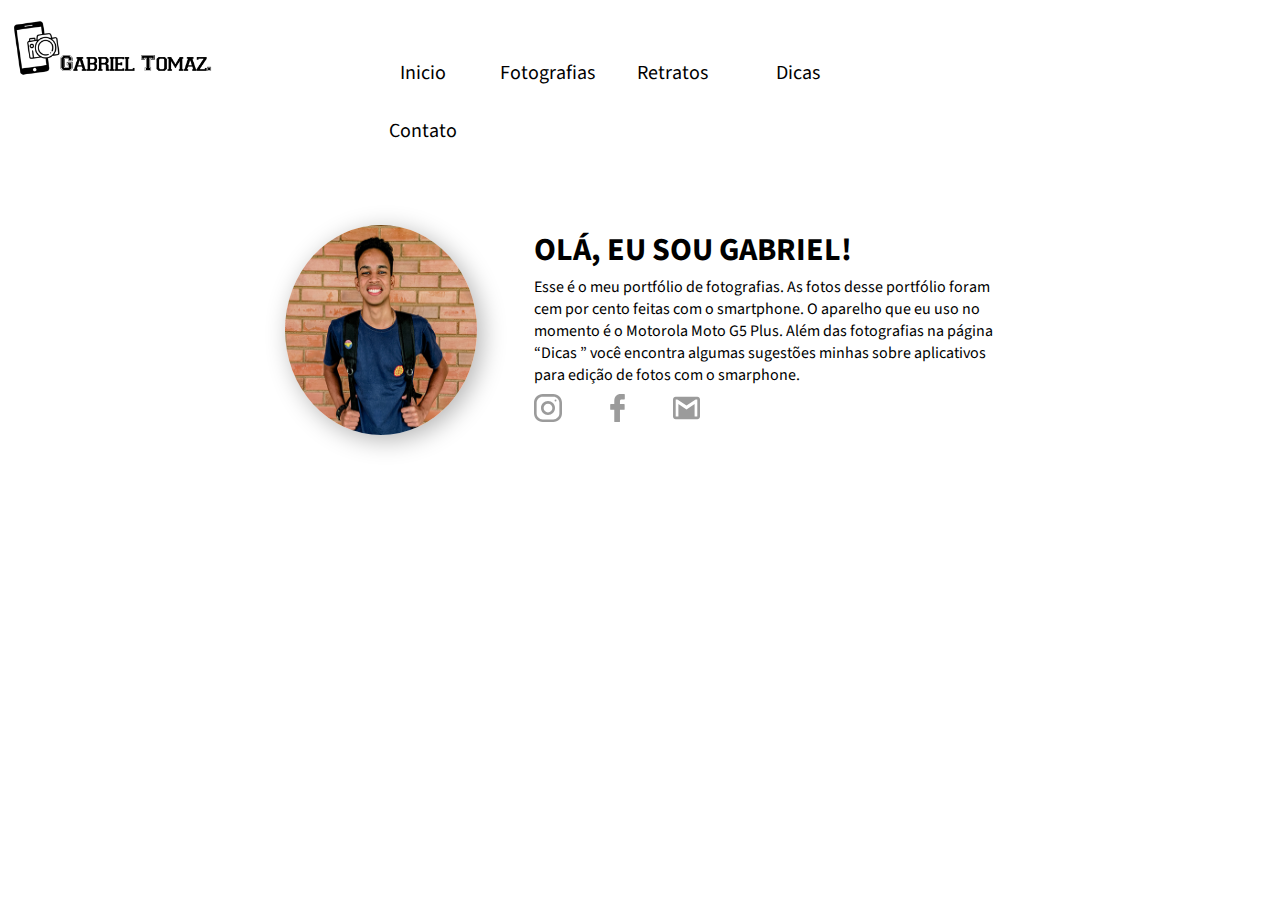
<file: index.html>
<!DOCTYPE html>
<html>
<head>
	<title>Home</title>
	<meta charset="utf-8">
  <!--Css da Local-->
	<link rel="stylesheet" type="text/css" href="CSS/style.css">
  <link rel="icon" type="image/png" sizes="96x96" href="IMG/favicon-96x96.png">
  <!--Css Externo-->
	<meta name="viewport" content="width=device-width, initial-scale=1">
	<link href="https://fonts.googleapis.com/css?family=Source+Sans+Pro" rel="stylesheet">
	<link href="https://fonts.googleapis.com/icon?family=Material+Icons" rel="stylesheet">
	<link href="https://fonts.googleapis.com/css?family=Roboto:300,400,500,700" rel="stylesheet">
</head>
<body>
	<input type="checkbox" id="btn_menu_checkbox">
	<div class="main_conteiner" id="main_conteiner">
		<div class="main_menu">
		<div class="menu_logo">
			<a href="index.html" class="logo"><img src="IMG/logo.png" class="logo"></a>
		</div>		
		<nav class="menu">
   			<ul>
		    	<li><a href="index.html">Inicio</a></li>
		    	<li><a href="HTML/img.html">Fotografias</a></li>
		    	<li><a href="HTML/retrato.html">Retratos</a></li>
		    	<li><a href="HTML/dicas.html">Dicas</a></li>
		    	<li><a href="HTML/contato.html">Contato</a></li>
   			</ul>
 			</nav>
 		<div class="caixa"></div>	
		</div>
		<div class="caixa_2"></div>
		<div class="main_sobre">
			<img src="IMG/perfil1.jpg" class="sobre_foto">
			<div class="sobre_texto">
				<h1> OLÁ, EU SOU GABRIEL!</h1> 
			    <p>
			        Esse é o meu portfólio de fotografias. As fotos desse portfólio foram cem por cento feitas com o smartphone.
			        O aparelho que eu uso no momento é o Motorola Moto G5 Plus.
			        Além das fotografias na página “Dicas ” você encontra algumas sugestões minhas
			        sobre aplicativos para edição de fotos com o smarphone.
      			</p>
	      		<div class="sobre_social">
	      			<a href="https://www.instagram.com/negoh.jpg/">
         				<img src="IMG/insta.svg" class="insta" title="Instagram">
        			</a>
       				<a href="https://www.facebook.com/joaogabriel.tomaz.3">
          				<img src="IMG/face.svg" class="face" title="Facebook">
        			</a> 
        			<a href="mailto:jgabrieltomaz2706@gmail.com">
          				<img src="IMG/gmail.svg" class="gmail" title="Gmail">
        			</a>
	      		</div>	
			</div>		
		</div>
	</div>
	<!--Menu Mobile By Áthila-->
		<div class="menu_logo_r">
			<a href="index.html" class="logo"><img src="IMG/logo_branco.png"></a>
		</div>		
		<label for="btn_menu_checkbox" id="btn_menu_label"><i class="material-icons">menu</i></label>
		<div class="content_menu">
		<a href="index.html" class="content_menu_item" id="item1">
			<i class="material-icons content_menu_item_icon">home</i>
			<span class="content_menu_item_title">Início</span>
		</a>
		<a href="HTML/img.html" class="content_menu_item" id="item2">
			<i class="material-icons content_menu_item_icon">image</i>
			<span class="content_menu_item_title">Fotografias</span>
		</a>
		<a href="HTML/retrato.html" class="content_menu_item" id="item3">
			<i class="material-icons content_menu_item_icon">portrait</i>
			<span class="content_menu_item_title">Retratos</span>
		</a>
		<a href="HTML/dicas.html" class="content_menu_item" id="item4">
			<i class="material-icons content_menu_item_icon">wb_incandescent</i>
			<span class="content_menu_item_title">Dicas</span>
		</a>
		<a href="HTML/contato.html" class="content_menu_item" id="item5">
			<i class="material-icons content_menu_item_icon">mail</i>
			<span class="content_menu_item_title">Contato</span>
		</a>
		</div>
</body>
</html>
</file>
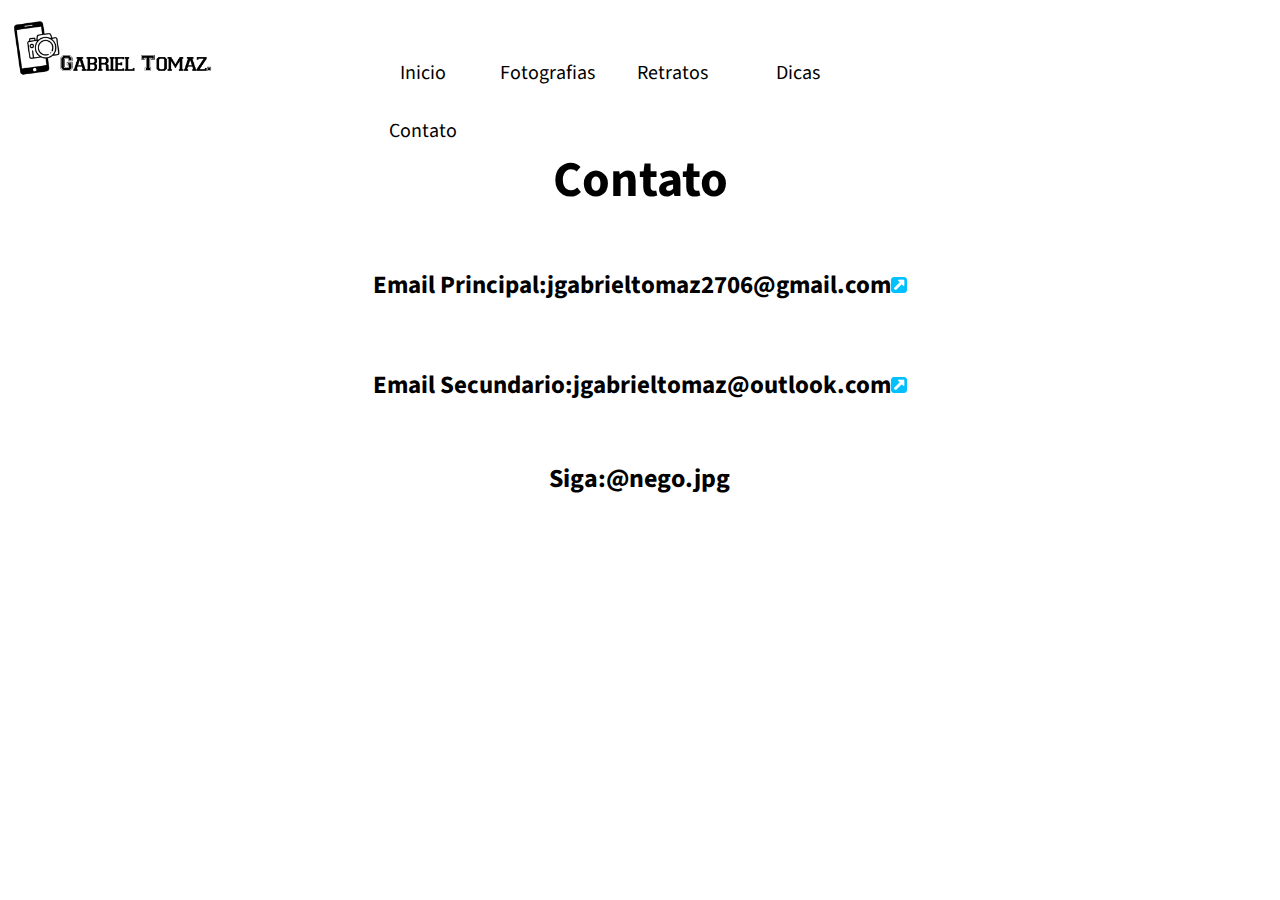
<file: HTML/contato.html>
<!DOCTYPE html>
<html>
<head>
	<title>Contato</title>
	<meta charset="utf-8">
  <!--Css da Local-->
	<link rel="stylesheet" type="text/css" href="../CSS/style.css">
  <link rel="icon" type="image/png" sizes="96x96" href="../IMG/favicon-96x96.png">
  <!--Css Externo-->
	<meta name="viewport" content="width=device-width, initial-scale=1">
	<link href="https://fonts.googleapis.com/css?family=Source+Sans+Pro" rel="stylesheet">
	<link href="https://fonts.googleapis.com/icon?family=Material+Icons" rel="stylesheet">
	<link href="https://fonts.googleapis.com/css?family=Roboto:300,400,500,700" rel="stylesheet">
</head>
<body>
	<input type="checkbox" id="btn_menu_checkbox">
	<div class="main_conteiner" id="main_conteiner">
		<div class="main_menu">
		<div class="menu_logo">
			<a href="../index.html" class="logo"><img src="../IMG/logo.png" class="logo"></a>
		</div>		
		<nav class="menu">
   			<ul>
		    	<li><a href="../index.html">Inicio</a></li>
		    	<li><a href="img.html">Fotografias</a></li>
		    	<li><a href="retrato.html">Retratos</a></li>
		    	<li><a href="dicas.html">Dicas</a></li>
		    	<li><a href="contato.html">Contato</a></li>
   			</ul>
 			</nav>
 			<div class="caixa"></div>	
		</div>
		<div class="content_topbar">
        	<h2 class="content_topbar_title">Contato</h2>
      	</div>
      	<div class="main_contato">
      		<div class="main_title">
      			<h1>Contato</h1>
      		</div>
      		<div class="contato">
      			<a href="mailto:jgabrieltomaz2706@gmail.com">
      				<h2>Email Principal:jgabrieltomaz2706@gmail.com</h2>
      			</a><br>
      			<a href="mailto:jgabrieltomaz@outlook.com">
      				<h2>Email Secundario:jgabrieltomaz@outlook.com</h2>
      			</a><br>
      		</div>
      		<div class="siga">
      			<h1>
      				<a href="https://www.instagram.com/negoh.jpg/">Siga:@nego.jpg</a>
      			</h1>
      		</div>
      	</div>
      	<div class="main_contato_mobile">
      		<div class="contato">
      			<a href="mailto:jgabrieltomaz2706@gmail.com">
      				<h2>jgabrieltomaz2706@gmail.com</h2>
      			</a><br>
      			<a href="mailto:jgabrieltomaz@outlook.com">
      				<h2>jgabrieltomaz@outlook.com</h2>
      			</a><br>
      		</div>
      		<div class="siga">
      			<h1>
      				<a href="https://www.instagram.com/negoh.jpg/">Siga:@nego.jpg</a>
      			</h1>
      		</div>
      	</div>
	</div>
	<!--Menu Mobile By Áthila-->
		<div class="menu_logo_r">
			<a href="../index.html" class="logo"><img src="../IMG/logo_branco.png"></a>
		</div>
		<label for="btn_menu_checkbox" id="btn_menu_label"><i class="material-icons">menu</i></label>
		<div class="content_menu">
			<a href="../index.html" class="content_menu_item" id="item1">
				<i class="material-icons content_menu_item_icon">home</i>
				<span class="content_menu_item_title">Início</span>
			</a>
			<a href="img.html" class="content_menu_item" id="item2">
				<i class="material-icons content_menu_item_icon">image</i>
				<span class="content_menu_item_title">Fotografias</span>
			</a>
			<a href="retrato.html" class="content_menu_item" id="item3">
				<i class="material-icons content_menu_item_icon">portrait</i>
				<span class="content_menu_item_title">Retratos</span>
			</a>
			<a href="dicas.html" class="content_menu_item" id="item4">
				<i class="material-icons content_menu_item_icon">wb_incandescent</i>
				<span class="content_menu_item_title">Dicas</span>
			</a>
			<a href="contato.html" class="content_menu_item" id="item5">
				<i class="material-icons content_menu_item_icon">mail</i>
				<span class="content_menu_item_title">Contato</span>
			</a>
		</div>
</body>
</html>
</file>
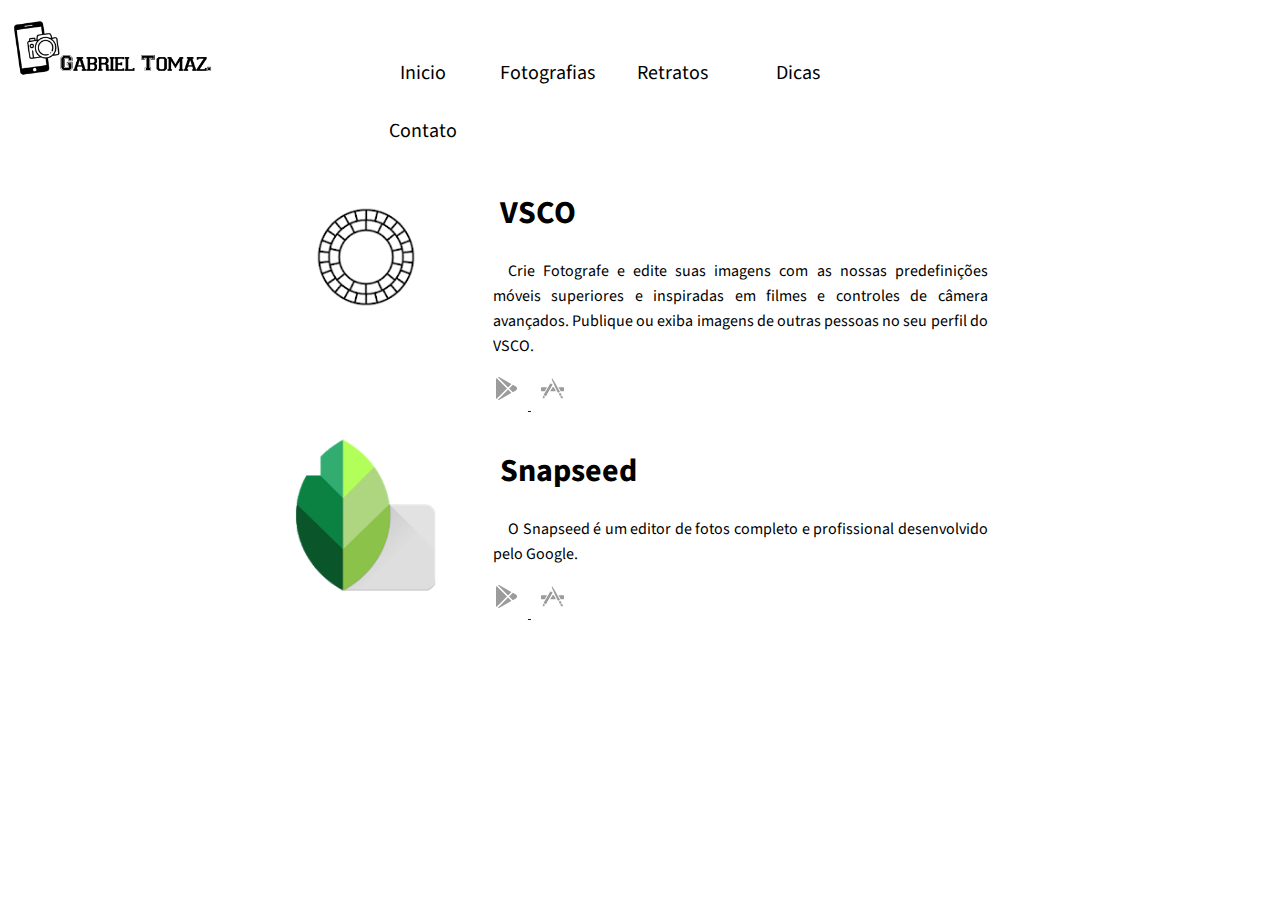
<file: HTML/dicas.html>
<!DOCTYPE html>
<html>
<head>
	<title>Dicas</title>
	<meta charset="utf-8">
  <!--Css da Local-->
	<link rel="stylesheet" type="text/css" href="../CSS/style.css">
  <link rel="icon" type="image/png" sizes="96x96" href="../IMG/favicon-96x96.png">
  <!--Css Externo-->
	<meta name="viewport" content="width=device-width, initial-scale=1">
	<link href="https://fonts.googleapis.com/css?family=Source+Sans+Pro" rel="stylesheet">
	<link href="https://fonts.googleapis.com/icon?family=Material+Icons" rel="stylesheet">
	<link href="https://fonts.googleapis.com/css?family=Roboto:300,400,500,700" rel="stylesheet">
</head>
<body>
	<input type="checkbox" id="btn_menu_checkbox">
	<div class="main_conteiner" id="main_conteiner">
		<div class="main_menu">
		<div class="menu_logo">
			<a href="../index.html" class="logo"><img src="../IMG/logo.png" class="logo"></a>
		</div>		
		<nav class="menu">
   			<ul>
		    	<li><a href="../index.html">Inicio</a></li>
		    	<li><a href="img.html">Fotografias</a></li>
		    	<li><a href="retrato.html">Retratos</a></li>
		    	<li><a href="dicas.html">Dicas</a></li>
		    	<li><a href="contato.html">Contato</a></li>
   			</ul>
 			</nav>
 			<div class="caixa"></div>	
		</div>
		<div class="content_topbar">
        	<h2 class="content_topbar_title">Dicas</h2>
      	</div>
		<div class="main_dicas">
			<div class="main_d">
				<div class="dicas_img">
					<img src="../IMG/vsco.webp">
				</div>
				<div class="dicas_texto">
					<h1>VSCO</h1>
					<p>
						Crie Fotografe e edite suas imagens com as nossas predefinições móveis superiores e inspiradas em filmes e controles de câmera avançados. Publique ou exiba imagens de outras pessoas no seu perfil do VSCO.
					</p>
					<div class="dicas_link">
						<a href="https://play.google.com/store/apps/details?id=com.vsco.cam&hl=pt_BR">
							<img src="../IMG/playstore.svg">
						</a>
						<a href="https://itunes.apple.com/br/app/vsco/id588013838#?platform=iphone">
							<img src="../IMG/appstore.svg">
						</a>
					</div>
				</div>
			</div>
			<div class="main_d">
				<div class="dicas_img">
					<img src="../IMG/snap.webp">
				</div>
				<div class="dicas_texto">
					<h1>Snapseed</h1>
					<p>
						O Snapseed é um editor de fotos completo e profissional desenvolvido pelo Google.
					</p>
					<div class="dicas_link">
						<a href="https://play.google.com/store/apps/details?id=com.niksoftware.snapseed&hl=pt_BR">
							<img src="../IMG/playstore.svg">
						</a>
						<a href="https://itunes.apple.com/br/app/snapseed/id439438619?mt=8">
							<img src="../IMG/appstore.svg">
						</a>
					</div>
				</div>
			</div>
			<div class="main_d">
				<div class="dicas_img">
					<img src="../IMG/lr.webp">
				</div>
				<div class="dicas_texto">
					<h1>Adobe Lightroom CC</h1>
					<p>
						O Adobe Photoshop Lightroom CC para dispositivos móveis oferece a você uma solução avançada, porém simples, para capturar, editar e compartilhar suas fotos. E você pode fazer um upgrade para ter os recursos premium, que oferecem a você controle preciso com acesso integrado através de todos os seus dispositivos: celular, computador e internet.
					</p>
					<div class="dicas_link">
						<a href="https://play.google.com/store/apps/details?id=com.adobe.lrmobile">
							<img src="../IMG/playstore.svg">
						</a>
						<a href="https://itunes.apple.com/br/app/adobe-lightroom-cc/id878783582?mt=8">
							<img src="../IMG/appstore.svg">
						</a>
					</div>
				</div>
			</div>
		</div>
	</div>
	<!--Menu Mobile By Áthila-->
		<div class="menu_logo_r">
			<a href="../index.html" class="logo"><img src="../IMG/logo_branco.png"></a>
		</div>
		<label for="btn_menu_checkbox" id="btn_menu_label"><i class="material-icons">menu</i></label>
		<div class="content_menu">
			<a href="../index.html" class="content_menu_item" id="item1">
				<i class="material-icons content_menu_item_icon">home</i>
				<span class="content_menu_item_title">Início</span>
			</a>
			<a href="img.html" class="content_menu_item" id="item2">
				<i class="material-icons content_menu_item_icon">image</i>
				<span class="content_menu_item_title">Fotografias</span>
			</a>
			<a href="retrato.html" class="content_menu_item" id="item3">
				<i class="material-icons content_menu_item_icon">portrait</i>
				<span class="content_menu_item_title">Retratos</span>
			</a>
			<a href="dicas.html" class="content_menu_item" id="item4">
				<i class="material-icons content_menu_item_icon">wb_incandescent</i>
				<span class="content_menu_item_title">Dicas</span>
			</a>
			<a href="contato.html" class="content_menu_item" id="item5">
				<i class="material-icons content_menu_item_icon">mail</i>
				<span class="content_menu_item_title">Contato</span>
			</a>
		</div>
</body>
</html>
</file>
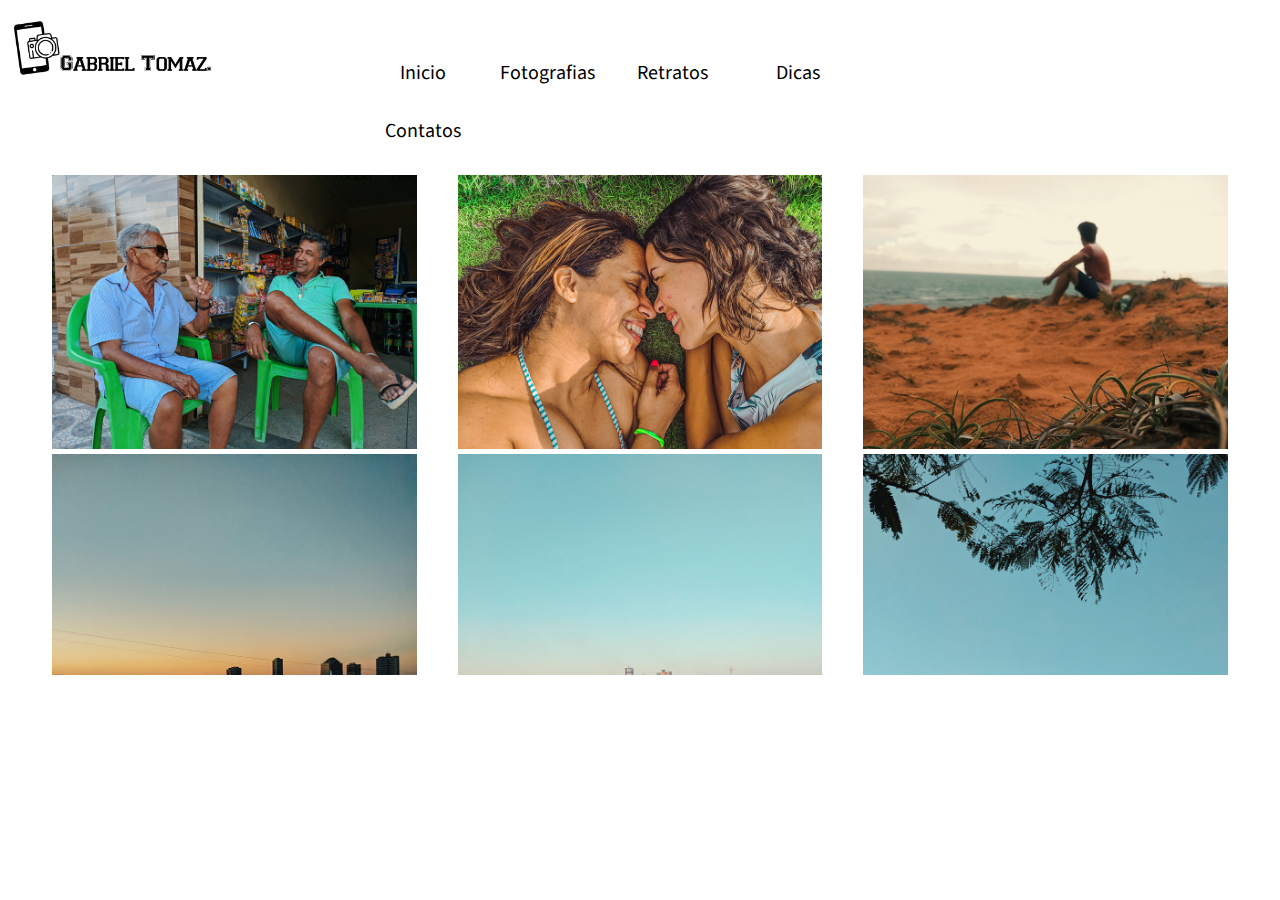
<file: HTML/img.html>
<!DOCTYPE html>
<html>
<head>
	<title>Fotografias</title>
	<meta charset="utf-8">
  <!--Css da Local-->
	<link rel="stylesheet" type="text/css" href="../CSS/style.css">
  <link rel="icon" type="image/png" sizes="96x96" href="../IMG/favicon-96x96.png">
  <!--Css Externo-->
	<meta name="viewport" content="width=device-width, initial-scale=1">
	<link href="https://fonts.googleapis.com/css?family=Source+Sans+Pro" rel="stylesheet">
	<link href="https://fonts.googleapis.com/icon?family=Material+Icons" rel="stylesheet">
	<link href="https://fonts.googleapis.com/css?family=Roboto:300,400,500,700" rel="stylesheet">
</head>
<body>
	<input type="checkbox" id="btn_menu_checkbox">
	<div class="main_conteiner" id="main_conteiner">
		<div class="main_menu">
		<div class="menu_logo">
			<a href="../index.html" class="logo"><img src="../IMG/logo.png" class="logo"></a>
		</div>		
		<nav class="menu">
   			<ul>
		    	<li><a href="../index.html">Inicio</a></li>
		    	<li><a href="img.html">Fotografias</a></li>
		    	<li><a href="retrato.html">Retratos</a></li>
		    	<li><a href="dicas.html">Dicas</a></li>
		    	<li><a href="contato.html">Contatos</a></li>
   			</ul>
 			</nav>
 			<div class="caixa"></div>	
		</div>
		<div class="caixa_3"></div>
		<div class="content_topbar">
        	<h2 class="content_topbar_title">Fotografias</h2>
      	</div>
		<div class="main_img">
			<img src="../IMG/img1.jpg">
	        <img src="../IMG/img2.jpg">
	        <img src="../IMG/img3.jpg">
	        <img src="../IMG/img4.jpg">
	        <img src="../IMG/img5.jpg">
	        <img src="../IMG/img6.jpg">
	        <img src="../IMG/img7.jpg">
	        <img src="../IMG/img8.jpg">
	        <img src="../IMG/img9.jpg">
	        <img src="../IMG/img10.jpg">
	        <img src="../IMG/img11.jpg">
	        <img src="../IMG/img12.jpg">
	        <img src="../IMG/img13.jpg">
	        <img src="../IMG/img14.jpg">
	        <img src="../IMG/img15.jpg">
	        <img src="../IMG/img19.jpg">
	        <img src="../IMG/img17.jpg">
	        <img src="../IMG/img18.jpg">
	        <img src="../IMG/img16.jpg">
	        <img src="../IMG/img20.jpg">
	        <img src="../IMG/img21.jpg">
	        <img src="../IMG/img22.jpg">
	        <img src="../IMG/img23.jpg">
	        <img src="../IMG/img24.jpg">
	        <img src="../IMG/img25.jpg">
	        <img src="../IMG/img26.jpg">
	        <img src="../IMG/img27.jpg">
	        <img src="../IMG/img31.jpg">
	        <img src="../IMG/img29.jpg">
	        <img src="../IMG/img30.jpg">
	        <img src="../IMG/img32.jpg">
	        <img src="../IMG/img33.jpg">
	        <img src="../IMG/img34.jpg">
	        <img src="../IMG/img35.jpg">
	        <img src="../IMG/img36.jpg">
	        <img src="../IMG/img37.jpg">
	        <img src="../IMG/img38.jpg">
	        <img src="../IMG/img39.jpg">
	        <img src="../IMG/img40.jpg">
	        <img src="../IMG/img41.jpg">
	        <img src="../IMG/img42.jpg">
	        <img src="../IMG/img43.jpg">
	        <img src="../IMG/img44.jpg">
	        <img src="../IMG/img45.jpg">
	        <img src="../IMG/img46.jpg">
	        <img src="../IMG/img47.jpg">
	        <img src="../IMG/img48.jpg">
	        <img src="../IMG/img49.jpg">
	        <img src="../IMG/img50.jpg">
	        <img src="../IMG/img51.jpg">
	        <img src="../IMG/img52.jpg">
	        <img src="../IMG/img53.jpg">
	        <img src="../IMG/img54.jpg">
	        <img src="../IMG/img55.jpg">
	        <img src="../IMG/img56.jpg">
	        <img src="../IMG/img57.jpg">
	        <img src="../IMG/img58.jpg">
	        <img src="../IMG/img59.jpg">
	        <img src="../IMG/img60.jpg">
	        <img src="../IMG/img61.jpg">
	        <img src="../IMG/img62.jpg">
	        <img src="../IMG/img63.jpg">
	        <img src="../IMG/img64.jpg">
	        <img src="../IMG/img65.jpg">
	        <img src="../IMG/img66.jpg">
	        <img src="../IMG/img67.jpg">
	        <img src="../IMG/img68.jpg">
	        <img src="../IMG/img69.jpg">
	        <img src="../IMG/img70.jpg">
	        <img src="../IMG/img71.jpg">
	        <img src="../IMG/img72.jpg">
	        <img src="../IMG/img73.jpg">
	        <img src="../IMG/img74.jpg">
	        <img src="../IMG/img75.jpg">
	        <img src="../IMG/img76.jpg">
	        <img src="../IMG/img77.jpg">
	        <img src="../IMG/img78.jpg">
	        <img src="../IMG/img79.jpg">
	        <img src="../IMG/img81.jpg">
	        <img src="../IMG/img82.jpg">
	        <img src="../IMG/img83.jpg">
	        <img src="../IMG/img84.jpg">
	        <img src="../IMG/img85.jpg">
	        <img src="../IMG/img86.jpg">
	        <img src="../IMG/img87.jpg">
	        <img src="../IMG/img88.jpg">
	        <img src="../IMG/img89.jpg">
	        <img src="../IMG/img90.jpg">
	        <img src="../IMG/img91.jpg">
	        <img src="../IMG/img92.jpg">
	        <img src="../IMG/img93.jpg">
	        <img src="../IMG/img94.jpg">
	        <img src="../IMG/img95.jpg">
	        <img src="../IMG/img96.jpg">
	        <img src="../IMG/img97.jpg">
	        <img src="../IMG/img98.jpg">
	        <img src="../IMG/img99.jpg">
	        <img src="../IMG/img100.jpg">
	        <img src="../IMG/img101.jpg">
	        <img src="../IMG/img102.jpg">
	        <img src="../IMG/img103.jpg">
	        <img src="../IMG/img104.jpg">
	        <img src="../IMG/img105.jpg">
	        <img src="../IMG/img106.jpg">
	        <img src="../IMG/img107.jpg">
	        <img src="../IMG/img108.jpg">
	        <img src="../IMG/img109.jpg">
	        <img src="../IMG/img110.jpg">
	       	<img src="../IMG/img113.jpg">
	        <img src="../IMG/img114.jpg">
	        <img src="../IMG/img115.jpg">
		</div>
	</div>
	<!--Menu Mobile By Áthila-->
		<div class="menu_logo_r">
			<a href="../index.html" class="logo"><img src="../IMG/logo_branco.png"></a>
		</div>
		<label for="btn_menu_checkbox" id="btn_menu_label"><i class="material-icons">menu</i></label>
		<div class="content_menu">
			<a href="../index.html" class="content_menu_item" id="item1">
				<i class="material-icons content_menu_item_icon">home</i>
				<span class="content_menu_item_title">Início</span>
			</a>
			<a href="img.html" class="content_menu_item" id="item2">
				<i class="material-icons content_menu_item_icon">image</i>
				<span class="content_menu_item_title">Fotografias</span>
			</a>
			<a href="retrato.html" class="content_menu_item" id="item3">
				<i class="material-icons content_menu_item_icon">portrait</i>
				<span class="content_menu_item_title">Retratos</span>
			</a>
			<a href="dicas.html" class="content_menu_item" id="item4">
				<i class="material-icons content_menu_item_icon">wb_incandescent</i>
				<span class="content_menu_item_title">Dicas</span>
			</a>
			<a href="contato.html" class="content_menu_item" id="item5">
				<i class="material-icons content_menu_item_icon">mail</i>
				<span class="content_menu_item_title">Contato</span>
			</a>
		</div>
</body>
</html>
</file>
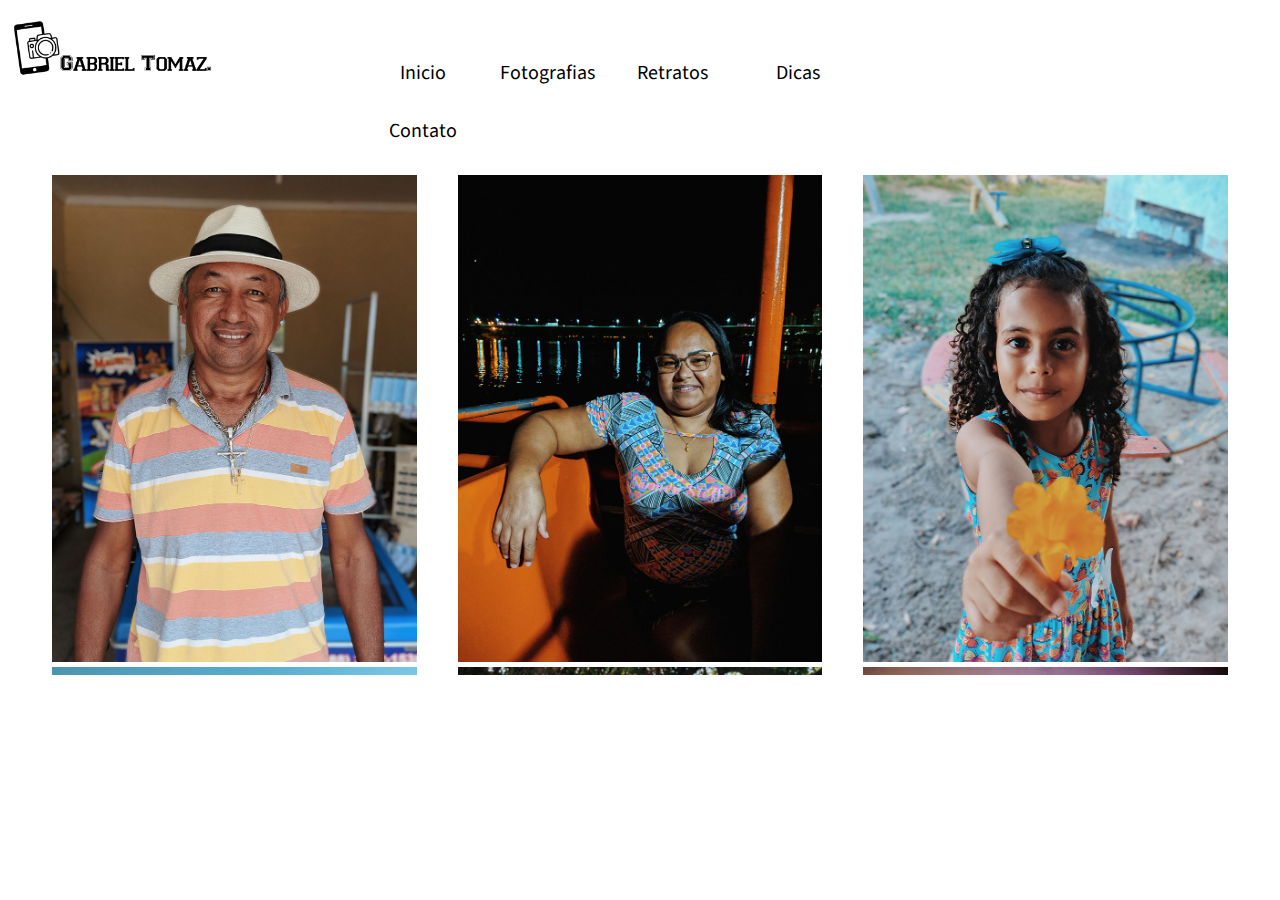
<file: HTML/retrato.html>
<!DOCTYPE html>
<html>
<head>
	<title>Retratos</title>
	<meta charset="utf-8">
  <!--Css da Local-->
	<link rel="stylesheet" type="text/css" href="../CSS/style.css">
  <link rel="icon" type="image/png" sizes="96x96" href="../IMG/favicon-96x96.png">
  <!--Css Externo-->
	<meta name="viewport" content="width=device-width, initial-scale=1">
	<link href="https://fonts.googleapis.com/css?family=Source+Sans+Pro" rel="stylesheet">
	<link href="https://fonts.googleapis.com/icon?family=Material+Icons" rel="stylesheet">
	<link href="https://fonts.googleapis.com/css?family=Roboto:300,400,500,700" rel="stylesheet">
</head>
<body>
	<input type="checkbox" id="btn_menu_checkbox">
	<div class="main_conteiner" id="main_conteiner">
		<div class="main_menu">
		<div class="menu_logo">
			<a href="../index.html" class="logo"><img src="../IMG/logo.png" class="logo"></a>
		</div>		
		<nav class="menu">
   			<ul>
		    	<li><a href="../index.html">Inicio</a></li>
		    	<li><a href="img.html">Fotografias</a></li>
		    	<li><a href="retrato.html">Retratos</a></li>
		    	<li><a href="dicas.html">Dicas</a></li>
		    	<li><a href="contato.html">Contato</a></li>
   			</ul>
 			</nav>
 			<div class="caixa"></div>	
		</div>
		<div class="caixa_3"></div>
		<div class="content_topbar">
        	<h2 class="content_topbar_title">Retratos</h2>
      	</div>
	<div class="main_img">
	        <img src="../IMG/r1.jpg">
	        <img src="../IMG/r2.jpg">
	        <img src="../IMG/r3.jpg">
	        <img src="../IMG/r4.jpg">
	        <img src="../IMG/r5.jpg">
	        <img src="../IMG/r6.jpg">
	        <img src="../IMG/r7.jpg">
	        <img src="../IMG/r8.jpg">
	        <img src="../IMG/r9.jpg">
	        <img src="../IMG/r10.jpg">
	        <img src="../IMG/r11.jpg">
	        <img src="../IMG/r12.jpg">
	        <img src="../IMG/r13.jpg">
	        <img src="../IMG/r14.jpg">
	        <img src="../IMG/r15.jpg">
	        <img src="../IMG/r16.jpg">
	        <img src="../IMG/r17.jpg">
	        <img src="../IMG/r18.jpg">
	        <img src="../IMG/r19.jpg">
	        <img src="../IMG/r20.jpg">
	        <img src="../IMG/r21.jpg">
	        <img src="../IMG/r22.jpg">
	        <img src="../IMG/r23.jpg">
	        <img src="../IMG/r24.jpg">
      </div>
  </div>  
		</div>
	</div>
	<!--Menu Mobile By Áthila-->
		<div class="menu_logo_r">
			<a href="../index.html" class="logo"><img src="../IMG/logo_branco.png"></a>
		</div>
		<label for="btn_menu_checkbox" id="btn_menu_label"><i class="material-icons">menu</i></label>
		<div class="content_menu">
			<a href="../index.html" class="content_menu_item" id="item1">
				<i class="material-icons content_menu_item_icon">home</i>
				<span class="content_menu_item_title">Início</span>
			</a>
			<a href="img.html" class="content_menu_item" id="item2">
				<i class="material-icons content_menu_item_icon">image</i>
				<span class="content_menu_item_title">Fotografias</span>
			</a>
			<a href="retrato.html" class="content_menu_item" id="item3">
				<i class="material-icons content_menu_item_icon">portrait</i>
				<span class="content_menu_item_title">Retratos</span>
			</a>
			<a href="dicas.html" class="content_menu_item" id="item4">
				<i class="material-icons content_menu_item_icon">wb_incandescent</i>
				<span class="content_menu_item_title">Dicas</span>
			</a>
			<a href="contato.html" class="content_menu_item" id="item5">
				<i class="material-icons content_menu_item_icon">mail</i>
				<span class="content_menu_item_title">Contato</span>
			</a>
		</div>
</body>
</html>
</file>
<file: CSS/style.css>
*{
	font-family: 'Source Sans Pro', sans-serif;
	margin: 0;
}
/*Desktop*/
@media only screen and (max-width: 1366px){
	body{
		overflow: hidden;
	}
	.main_conteiner{
		position: absolute;
		top: 0;
		width:  100%;
		display: flex;
		flex-direction: column;
		flex-wrap: wrap;
		align-items: center;
		animation-name: surgir;
		animation-duration: 1s;
	}
	@keyframes surgir{
		from{
			opacity: 0;
		}
		to{
			opacity: 1;
		} 
	}
	/*Menu*/
	.main_menu{
		width: 100%;
		height: 110px;
		display: flex;
		flex-direction: row;
		flex-wrap: wrap;
		align-items:baseline;
		align-content: center;
		justify-content: space-between;
		flex-basis: auto;
		visibility: visible;
	}
	.caixa{
		width: 240px;
		height: 70px;
	}
	.menu_logo{
		width: 240px;
		height: 70px;
		display: flex;
		flex-direction: row;
		align-items: center;
	}
	.menu_logo img{
		max-width: 100%;
	}
	.menu{
		width: 50%;
		height: 50px;
		z-index: 10;
	}
	.menu ul{
		list-style: none;
		position: relative;
		text-align: center;
	}
	.menu ul li{
		width: 125px;
		float: left;
	}
	.menu ul li a{
		text-align: center;
		font-size: 20px;
		padding: 15px;
		display: block;
		text-decoration: none;
		color:black;
	}
	ul:hover li a{
		transform: scale(0.8);
		opacity: 0.5;
		filter: blur(3px);
		color: black;
	}
	.menu ul li a:hover{
		color: white;
		transform: scale(0.9);
		opacity: 1;
		filter: blur(0);
		border-radius: 3px;
	}
	.menu ul li a:before{
		content: '';
		position: absolute;
		top: 0;
		left: 0;
		width: 100%;
		height: 100%;
		transition: transform 0.5s;
		transform-origin: right;
		transform: scaleX(0);
		z-index: -1;
		border-radius: 3px;
		background-color: #00BFFF;
	}
	.menu ul li a:hover:before{
		transition:transform 0.5s;
		transform-origin: left;
		transform: scaleX(1);
	}

	/*Sobre*/
	.caixa_2{
		width: 100%;
		height: 40px;
	}
	.caixa_3{
		width: 100%;
		height: 30px;
	}
	.main_sobre{
		width: 60%;
		height: 360px;
		align-self:center;
		display: flex;
		flex-direction: row;
		flex-wrap: wrap;
		align-items: center;
		justify-content: space-around;
	}
	.sobre_foto{
		width: 25%;
		height: 210px;
		box-shadow: 5px 5px 25px #B5B5B5;
		border-radius: 100%;
	}
	.sobre_texto{
		width: 60%;
		height: 210px;
		display: flex;
		flex-direction: column;
		flex-wrap: wrap;
		align-items: center;
		justify-content: space-around;
	}
	.sobre_texto h1{
		align-self: flex-start;
	}
	.sobre_social{
		width: 45%;
		height: 45px;
		align-self: flex-start;
		display: flex;
		flex-direction: row;
		flex-wrap: nowrap;
		justify-content: flex-start;
		align-items:  center;
		align-content: flex-start;
	}
	.insta{
		max-width: 40%;
		-webkit-filter:grayscale(100%);
	}
	.face{
		max-width: 40%;
		-webkit-filter:grayscale(100%);
	}
	.gmail{
		max-width: 40%;
		-webkit-filter:grayscale(100%);
	}
	.insta:hover{
		-webkit-filter:grayscale(0%);
	}
	.face:hover{
		-webkit-filter:grayscale(0%);
	}
	.gmail:hover{
		-webkit-filter:grayscale(0%);
	}
	/*Fotografias*/
	.main_img{
		width: 95%;
		height:500px;
		display: flex;
		flex-direction: row;
		flex-wrap: wrap;
		align-items: baseline;
		align-content: flex-start;
		justify-content: space-around;
		align-self: auto;
		overflow: auto;
	}
	.main_img img{
		border: solid 5px white;
		border-top: none;
		max-width: 30%;
	}
	/*Dicas*/
	.main_dicas{
		width: 95%;
		height:500px;
		display: flex;
		flex-direction: row;
		flex-wrap: wrap;
		align-items: flex-start;
		align-content: flex-start;
		justify-content:center;
		overflow: auto;
	}
	.main_d{
		width: 60%;
		height: 250px;
		flex-shrink: 10;
		border:solid 8px white;
		border-top: none;
		display: flex;
		flex-direction: row;
		align-items:center; 
		align-content: center;
		justify-content: space-around;
	}
	.paragrafo_1{
		padding: 10px;
		text-indent: 15px;
		line-height: 25px;
		text-align: justify;
		font-size: 24px;
	}
	.dicas_img{
		width: 25%;
		height: 190px;
	}
	.dicas_img img{
		max-width: 90%;
	}
	.dicas_texto{
		width: 70%;
		height: 190px;
	}
	.dicas_texto h1{
		padding: 15px;
	}
	.dicas_texto p{
		padding: 8px;
		text-indent: 15px;
		line-height: 25px;
		text-align: justify;
		font-size: 16px;
	}
	.dicas_link{
		width: 45%;
		height: 50px;
	}
	.dicas_link img{
		max-width: 10%;
		padding: 10px;
		-webkit-filter:grayscale(100%);
	}
	.dicas_link img:hover{
		-webkit-filter:grayscale(0%);
	}
	/*Scrollbar*/
	::-webkit-scrollbar-track {
    	background-color: #F4F4F4;
	}
	::-webkit-scrollbar {
    	width: 6px;
    	background: #F4F4F4;
	}
	::-webkit-scrollbar-thumb {
    	background: #00BFFF;
    	border-radius: 25px;
	}
	/*Contato*/
	.main_contato{
		width: 80%;
		height: 400px;
		font-size: 25px;
		display: flex;
		flex-direction: row;
		flex-wrap: wrap;
		justify-content: space-around;
		align-items: flex-start;
	}
	.main_title{
		width: 100%;
		height: 65px;
		text-align: center;
	}
	.contato{
		width: 80%;
		height: 200px;
		display: flex;
		flex-direction: row;
		flex-wrap: wrap;
		align-items: baseline;
		font-size: 25px;
		justify-content: center;
		align-content:space-around;
	}
	.contato h2{
		font-size: 25px;
		text-decoration: none;
		font-style: none;
	}
	.contato a{;
		color: black;
		text-decoration: none;
		font-family: 'Source Sans Pro', sans-serif;
	}
	.contato a:hover{
		color: #00BFFF;
	}
	.siga{
		width: 70%;
		height: 60px;	
		text-align: center;
		display: flex;
		flex-direction: row;
		flex-wrap: wrap;
		align-items: baseline;
		justify-content: center;
		align-content:stretch;
	}
	.siga img{
		order: 2;
	}
	.siga h1{
		font-size: 26px;
		order: 1;
	}
	.siga a{
		text-decoration: none;
		color: black;
	}
	.siga a:hover{
		color: #00BFFF;
	}
	.contato h2:after{
		content: url(../IMG/link.png);
	}
	.main_contato_mobile{
		visibility: hidden;
	}
	/*Menu Responcivo-Enable*/
	#btn_menu_label{
		visibility: hidden;
	}
	.title{
		visibility: hidden;
	}
	.content_menu{
		visibility: hidden;
	}
	.content_menu_item{
		visibility: hidden;
	}
	.content_menu_item_icon{
		visibility: hidden;
	}
	.content_menu_item_title{
		visibility: hidden;
	}
	.content_topbar{
		visibility: hidden;
	}
	.content_topbar_title{
		visibility: hidden;
	}
	#btn_menu_checkbox{
		visibility: hidden;
	}
	.menu_logo_r{
		visibility: hidden;
	}
}
/*Smarphone*/
@media all and (min-width: 10px) and (max-width: 767px) and (orientation: portrait){
	body{
		background-color: #333;
		overflow: hidden;
	}
	#main_conteiner{
		position: absolute;
		top: 52px;
		width: 100%;
		height: calc(100% - 52px);
		border-radius: 24px 24px 0 0; 
		background-color: #ffffff;
		transition: 200ms linear;
		z-index: 1;
		display: flex;
		flex-direction: column;
		flex-wrap: nowrap;
		align-items: center;
		justify-content: flex-start;
		align-content: flex-start;
	}
	.main_menu{
		visibility: hidden;
	}
	.menu_logo{
		visibility: hidden;
	}
	.menu{
		visibility: hidden;
	}
	/*Sobre*/
	.main_sobre{
		position: absolute;
		top: 55px;
		width: 100%;
		height: 525px;
		display: flex;
		flex-direction: column;
		flex-wrap: nowrap;
		align-items: center;
		justify-content: flex-start;
	}
	.caixa_2{
		width: 100%;
		height: 10px;
		visibility: hidden;
	}
	.sobre_foto{
		width: 135px;
		height: 135px;
		box-shadow: 5px 5px 25px #B5B5B5;
		border-radius: 100%;
	}
	.sobre_texto{
		width: 100%;
		height: 450px;
		display: flex;
		flex-direction: column;
		flex-wrap: wrap;
		align-items: center;
		justify-content: flex-start;
	}
	.sobre_texto h1{
		font-size: 21px;
		align-self: center;
	}
	.sobre_texto p{
		width: 75%;
		height: 200px;
		font-size: 20px;
		text-align: justify;
	}
	.sobre_social{
		position: absolute;
		top: 87%;
		left: 12%;
		width: 45%;
		height: 45px;
		display: flex;
		flex-direction: row;
		flex-wrap: nowrap;
		justify-content: flex-start;
		align-items:  center;
		align-content: flex-start;
		align-self: center;
	}
	.insta{
		max-width: 50%;
		-webkit-filter:grayscale(0%);
	}
	.face{
		max-width: 50%;
		-webkit-filter:grayscale(0%);
	}
	.gmail{
		max-width: 50%;
		-webkit-filter:grayscale(0%);
	}
	/*Fotografias*/
	.main_img{
		width: 95%;
		height: 600px;
		display: flex;
		flex-direction: column;
		flex-wrap: nowrap;
		align-items: center;
		align-content: center;
		justify-content:flex-start;
		align-self: auto;
		overflow: scroll;
		position: absolute;
		top: 15%;
	}
	.main_img img{
		max-width: 98%;
		border: solid 4px white;
		border-top: none;
	}
	/*Menu Responsivo*/
	#btn_menu_checkbox{
		position: absolute;
		left: -100%;
		margin-left: -10%;
		visibility: hidden;
	}
	#btn_menu_label{
		position: absolute;
		width: 24px;
		height: 24px;
		margin-left: 16px;
		margin-top: 16px;
		color: #ffffff;
		visibility: visible;
	}
	.menu_logo_r{
		width: 150px;
		height: 50px;
		position: absolute;
		top: 0.5%;
		left: 32%;
		visibility: visible;
		display: flex;
		flex-direction: row;
		align-items: center;
		align-items: center;
		justify-content: center;
	}
	.menu_logo_r img{
		max-width:100%;
	}
	.title{
		position: absolute;
		margin-left: 56px;
		margin-top: 18px;
		font-size: 18px;
		font-weight: 400;
		color: #ffffff;
		visibility: visible;
	}
	.content_menu{
		position: absolute;
		top: 56px;
		width: 100%;
		height: 280px;
		visibility: visible;
	}
	.content_menu_item{
		position: relative;
		width: 100%;
		height: 56px;
		display: flex;
		align-items: center;
		text-decoration: none;
		visibility: visible;
	}
	.content_menu_item_icon{
		margin-left: 16px;
		color: #ffffff;
		visibility: visible;
	}
	.content_menu_item_title{
		margin-left: 16px;
		font-size: 18px;
		font-weight: 400;
		color: #ffffff;
		visibility: visible;
	}
	.content_topbar{
		position: absolute;
		width: calc(100% - 36px);
		height: 50px;
		display: flex;
		align-items: center;
		border-bottom: 1px solid #333;
		visibility: visible;
	}
	.content_topbar_title{
		font-size: 18px;
		color: #333;
		position: absolute;
		left: 5%;
		visibility: visible;
	}
	#btn_menu_checkbox:checked ~ #main_conteiner{
		top: 336px;
	}	
	/*Dicas*/
	.main_dicas{
		position: absolute;
		top: 55px;
		width: 95%;
		height:500px;
		overflow: auto;
		display: flex;
		flex-wrap: wrap;
	}
	.main_d{
		width: 90%;
		height: 475px;
		display: flex;
		flex-direction: column;
		align-items:center; 
		align-content: center;
		justify-content: flex-start;
		border:none;
	}
	.dicas_img{
		width: 35%;
		height: 110px;
	}
	.dicas_img img{
		max-width: 90%;
	}
	.dicas_texto{
		width: 100%;
		height: 190px;
	}
	.dicas_texto h1{
		padding: 15px;
		text-align: center;
	}
	.dicas_texto p{
		padding: 8px;
		text-indent: 15px;
		line-height: 25px;
		text-align: justify;
		font-size: 18px;
	}
	.dicas_link{
		width: 100%;
		height: 50px;
	}
	.dicas_link img{
		max-width: 10%;
		padding: 10px;
		-webkit-filter:grayscale(0%);
	}
	/*Contato*/
	.main_contato{
		visibility: hidden;
		order: 4;
	}
	.main_contato_mobile{
		width: 100%;
		height: 400px;
		font-size: 24px;
		display: flex;
		flex-direction: row;
		flex-wrap: wrap;
		justify-content: space-around;
		align-items: flex-start;
		align-items: flex-start;
		visibility: visible;
		order: 1;
	}
	.main_title{
		width: 100%;
		height: 65px;
		text-align: center;
		visibility: hidden;
		display: block;
		order: 4;
	}
	.contato{
		width: 40%;
		height: 200px;
		display: flex;
		flex-direction: row;
		flex-wrap: wrap;
		align-items: baseline;
		font-size: 15px;
		justify-content: center;
		align-content:space-around;
		order: 1;
	}
	.contato h2{
		font-size: 20px;
		text-decoration: none;
		font-style: none;
		text-align: center;
	}
	.contato a{
		color: black;
		text-decoration: none;
		font-family: 'Source Sans Pro', sans-serif;
	}
	.siga{
		width: 70%;
		height: 60px;	
		text-align: center;
		order: 3;
	}
	.siga h1{
		font-size: 27px;
	}
	.siga a{
		text-decoration: none;
		color: #00BFFF;
	}
}
/*Tablets Retrato*/
@media all and (min-width: 768px) and (max-width: 1024px) and (orientation: portrait){
	body{
		background-color: #333;
		overflow: hidden;
	}
	#main_conteiner{
		position: absolute;
		top: 68px;
		width: 100%;
		height: calc(100% - 52px);
		border-radius: 24px 24px 0 0; 
		background-color: #ffffff;
		transition: 200ms linear;
		z-index: 1;
		display: flex;
		flex-direction: column;
		flex-wrap: nowrap;
		align-items: center;
		justify-content: flex-start;
		align-content: flex-start;
	}
	.main_menu{
		visibility: hidden;
	}
	.menu_logo{
		visibility: hidden;
	}
	.menu{
		visibility: hidden;
	}
	/*Sobre*/
	.main_sobre{
		position: absolute;
		top: 60px;
		width: 75%;
		height: 1000px;
		display: flex;
		flex-direction: column;
		flex-wrap: nowrap;
		align-items: center;
		justify-content: space-around;
	}
	.caixa_2{
		width: 100%;
		height: 10px;
		visibility: hidden;
	}
	.sobre_foto{
		width: 250px;
		height: 250px;
		box-shadow: 5px 5px 25px #B5B5B5;
		border-radius: 100%;
	}
	.sobre_texto{
		width: 100%;
		height: 650px;
		display: flex;
		flex-direction: column;
		flex-wrap: wrap;
		align-items: center;
		justify-content: flex-start;
	}
	.sobre_texto h1{
		font-size: 33px;
		align-self: center;
	}
	.sobre_texto p{
		width: 100%;
		height: 250px;
		font-size: 30px;
		text-align: justify;
	}
	.sobre_social{
		position: absolute;
		top: 75%;
		left: 1%;
		width: 45%;
		height: 45px;
		display: flex;
		flex-direction: row;
		flex-wrap: nowrap;
		justify-content: space-around;
		align-items:  center;
		align-content: center;
	}
	.insta{
		max-width: 40%;
		-webkit-filter:grayscale(0%);
	}
	.face{
		max-width: 40%;
		-webkit-filter:grayscale(0%);
	}
	.gmail{
		max-width: 40%;
		-webkit-filter:grayscale(0%);
	}
	/*Fotografias*/
	.main_img{
		width: 100%;
		height: 1050px;
		display: flex;
		flex-direction: column;
		flex-wrap: nowrap;
		align-items: center;
		align-content: center;
		justify-content:flex-start;
		align-self: auto;
		overflow: scroll;
		position: absolute;
		top: 15%;
	}
	.main_img img{
		max-width: 98%;
		border: solid 4px white;
		border-top: none;
	}
	/*Menu Responsivo*/
	#btn_menu_checkbox{
		position: absolute;
		left: -100%;
		margin-left: -10%;
		visibility: hidden;
	}
	#btn_menu_label{
		position: absolute;
		width: 24px;
		height: 24px;
		margin-left: 16px;
		margin-top: 16px;
		color: #ffffff;
		visibility: visible;
	}
	.menu_logo_r{
		width: 250px;
		height: 50px;
		position: absolute;
		top: 0.5%;
		left:38%;
		visibility: visible;
		display: flex;
		flex-direction: row;
		align-items: center;
		align-items: center;
		justify-content: center;
	}
	.menu_logo_r img{
		max-width:95%;
	}
	.title{
		position: absolute;
		margin-left: 56px;
		margin-top: 18px;
		font-size: 18px;
		font-weight: 400;
		color: #ffffff;
		visibility: visible;
	}
	.content_menu{
		position: absolute;
		top: 56px;
		width: 100%;
		height: 280px;
		visibility: visible;
	}
	.content_menu_item{
		position: relative;
		width: 100%;
		height: 56px;
		display: flex;
		align-items: center;
		text-decoration: none;
		visibility: visible;
	}
	.content_menu_item_icon{
		margin-left: 16px;
		color: #ffffff;
		visibility: visible;
	}
	.content_menu_item_title{
		margin-left: 16px;
		font-size: 18px;
		font-weight: 400;
		color: #ffffff;
		visibility: visible;
	}
	.content_topbar{
		position: absolute;
		width: calc(100% - 36px);
		height: 50px;
		display: flex;
		align-items: center;
		border-bottom: 1.5px solid #333;
		visibility: visible;
	}
	.content_topbar_title{
		font-size: 28px;
		color: #333;
		position: absolute;
		left: 5%;
		visibility: visible;
	}
	#btn_menu_checkbox:checked ~ #main_conteiner{
		top: 336px;
	}	
	/*Dicas*/
	.main_dicas{
		position: absolute;
		top: 55px;
		width: 95%;
		height:1050px;
		overflow: auto;
		display: flex;
		flex-wrap: wrap;
	}
	.main_d{
		width: 90%;
		height: 600px;
		display: flex;
		flex-direction: column;
		align-items:center; 
		align-content: center;
		justify-content: flex-start;
		border:none;
	}
	.dicas_img{
		width: 20%;
		height: 200px;
	}
	.dicas_img img{
		max-width: 100%;
	}
	.dicas_texto{
		width: 100%;
		height: 200px;
	}
	.dicas_texto h1{
		padding: 15px;
		text-align: center;
	}
	.dicas_texto p{
		padding: 8px;
		text-indent: 15px;
		line-height: 38px;
		text-align: justify;
		font-size: 32px;
	}
	.dicas_link{
		width: 100%;
		height: 50px;
	}
	.dicas_link img{
		max-width: 6.5%;
		padding: 10px;
		-webkit-filter:grayscale(0%);
	}
	/*Contato*/
	.main_contato{
		visibility: hidden;
		order: 4;
	}
	.main_contato_mobile{
		width: 100%;
		height: 600px;
		font-size: 35px;
		display: flex;
		flex-direction: row;
		flex-wrap: wrap;
		justify-content: space-around;
		align-items: flex-start;
		align-items: flex-start;
		visibility: visible;
		order: 1;
	}
	.main_title{
		width: 100%;
		height: 65px;
		text-align: center;
		visibility: hidden;
		display: block;
		order: 4;
	}
	.contato{
		width: 100%;
		height: 300px;
		display: flex;
		flex-direction: row;
		flex-wrap: wrap;
		align-items: baseline;
		font-size: 15px;
		justify-content: center;
		align-content:space-around;
		order: 1;
	}
	.contato h2{
		font-size: 40px;
		text-decoration: none;
		font-style: none;
		text-align: center;
	}
	.contato a{
		color: black;
		text-decoration: none;
		font-family: 'Source Sans Pro', sans-serif;
	}
	.siga{
		width: 70%;
		height: 60px;	
		text-align: center;
		order: 3;
	}
	.siga h1{
		font-size: 48px;
	}
	.siga a{
		text-decoration: none;
		color: #00BFFF;
	}
}
</file>
